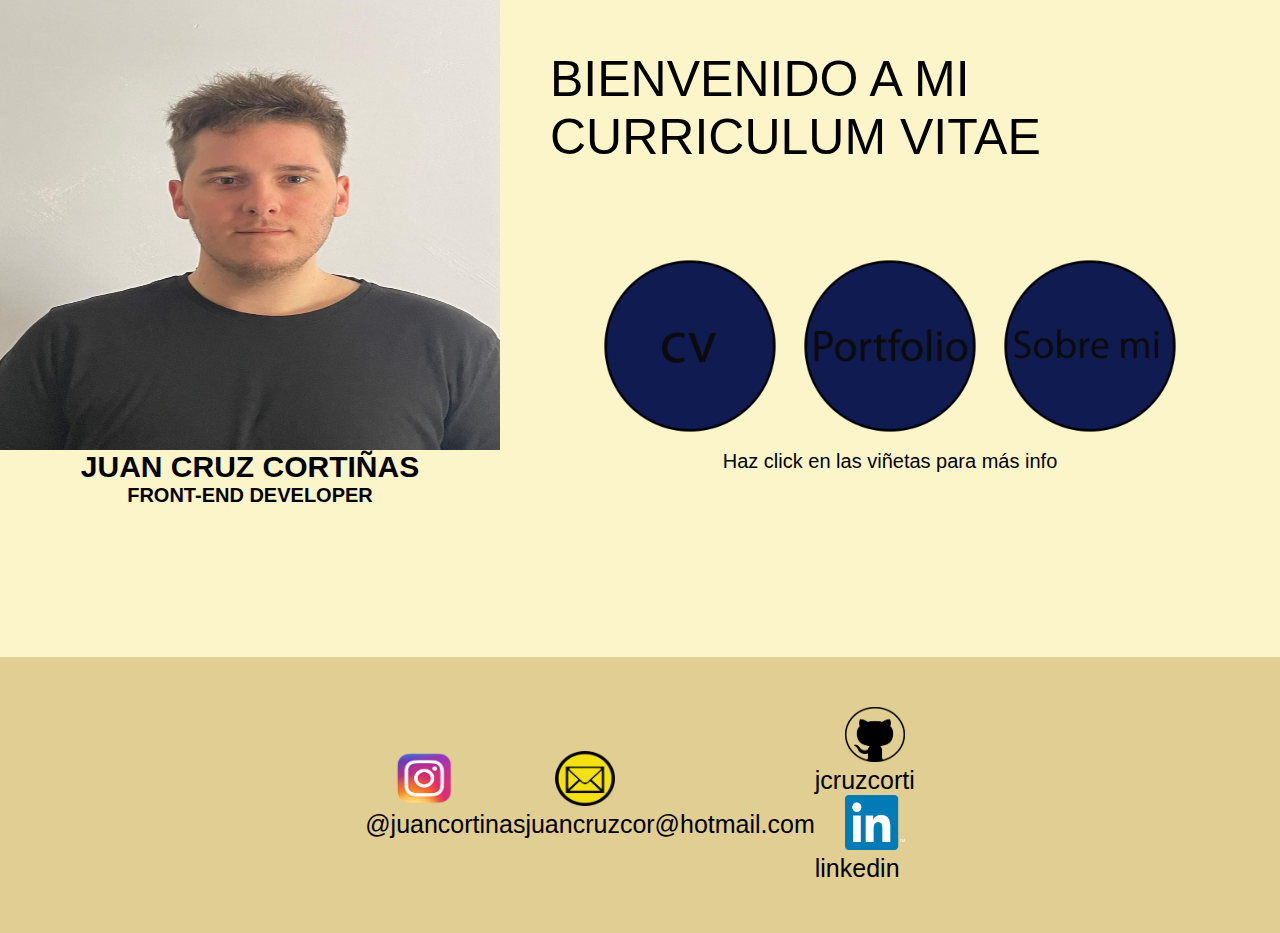
<file: index.html>
<!DOCTYPE html>
<html lang="es">
<!-- Inicio del head -->
<head>
    <meta charset="UTF-8">
    <meta http-equiv="X-UA-Compatible" content="IE=edge">
    <meta name="viewport" content="width=device-width, initial-scale=1.0">
    <title>CV Juan Cruz Cortiñas</title>
    <meta name="description" content="Curriculum vitae de Juan Cruz Cortiñas">
    <meta name="keywords" content="cv,curriculum,vitae,trabajo,oferta,laboral,programación,desarrollo,web">
    <enlace rel="preconectar" href="https://fonts.googleapis.com">
    <enlace rel="preconectar" href="https://fonts.gstatic.com" crossorigin>
    <enlace href="https: //fonts.googleapis.com/css2? familia = Arvo &family= Shippori+Antique & display=swap" rel="stylesheet">       
    <link rel="stylesheet" href="css/style.css">
    <title>Cv Cortiñas</title>
</head>
<!-- Fin del head -->

<!-- Inicio del body -->
<body class="body">

    <!-- Inicio del div grilla -->
    <div id="grilla">

        <!-- Inicio del header -->
        <header class="header">

            <!-- Inicio de div -->
            <div class="header__divheader">

                <img src="img/fotocv.jfif" class="header__divheader--imgfoto">
                <h1 class="header__divheader--nombre">JUAN CRUZ CORTIÑAS</h1>
                <h2 class="header__divheader--profesión">FRONT-END DEVELOPER</h2>

            </div>

        </header>
        <!-- Fin del header -->

        <!-- Inicio del section -->
        <section class="section">

            <!-- Inicio del article -->
            <article class="article">

                <p class="article__bienvenida">BIENVENIDO A MI CURRICULUM VITAE</p>

                <!-- Inicio de div -->
                <div class="article__img">
                    
                    <a href="cv.html"><img src="img/imgcv.png" alt="imgcv" class="article__img--article" ></a>
                    <a href="portfolio.html"><img src="img/imgportfolio.png" alt="imgportfolio" class="article__img--article"></a>
                    <a href="sobremi.html"><img src="img/imgsobremi.png" alt="imgsobremi" class="article__img--article"></a>
                   
                </div>

                <!-- Inicio de div -->
                <div class="article__info">

                    <p class="article__info--p"> Haz click en las viñetas para más info </p>

                </div>
                

            </article>

            

        </section>
        <!-- Fin del section -->

        <!-- Inicio del footer -->
        <footer class="footer">

            <!-- Inicio de div -->
            <div class="divfooter">
                
                <!-- Inicio de div -->
                <div class="divfooter1">
                        <a href="https://www.instagram.com/juancortinas/?hl=es-la" target="_blank">
                            <img src="img/instagram.png" alt="" class="divfooter__fotos--footer">
                        </a>
                        <p class="divfooter__texto--footer"> @juancortinas </p>
                </div>

                <!-- Inicio de div -->
                <div class="divfooter1">
                        <a href="https://outlook.live.com/mail/0/" target="_blank">
                            <img src="img/mail.png" alt="" class="divfooter__fotos--footer">
                        </a>
                        <p class="divfooter__texto--footer"> juancruzcor@hotmail.com </p>
                </div>

                <!-- Inicio de div -->
                <div class="divfooter1">
                    <a href="https://github.com/Jcruzcorti" target="_blank">
                        <img src="img/github.png" alt="" class="divfooter__fotos--footer">
                    </a>
                    <p class="divfooter__texto--footer"> jcruzcorti </p>

                <!-- Inicio de div -->
                <div class="divfooter1">
                    <a href="https://www.linkedin.com/in/juan-cruz-corti%C3%B1as/" target="_blank">
                        <img src="img/linkedin.png" alt="" class="divfooter__fotos--footer">
                    </a>
                    <p class="divfooter__texto--footer"> linkedin </p>
            </div>    
            </div>

            </div>

        </footer>
        <!-- Fin del footer -->

    </div>

</body>
<!-- Fin del body -->
</html>
</file>
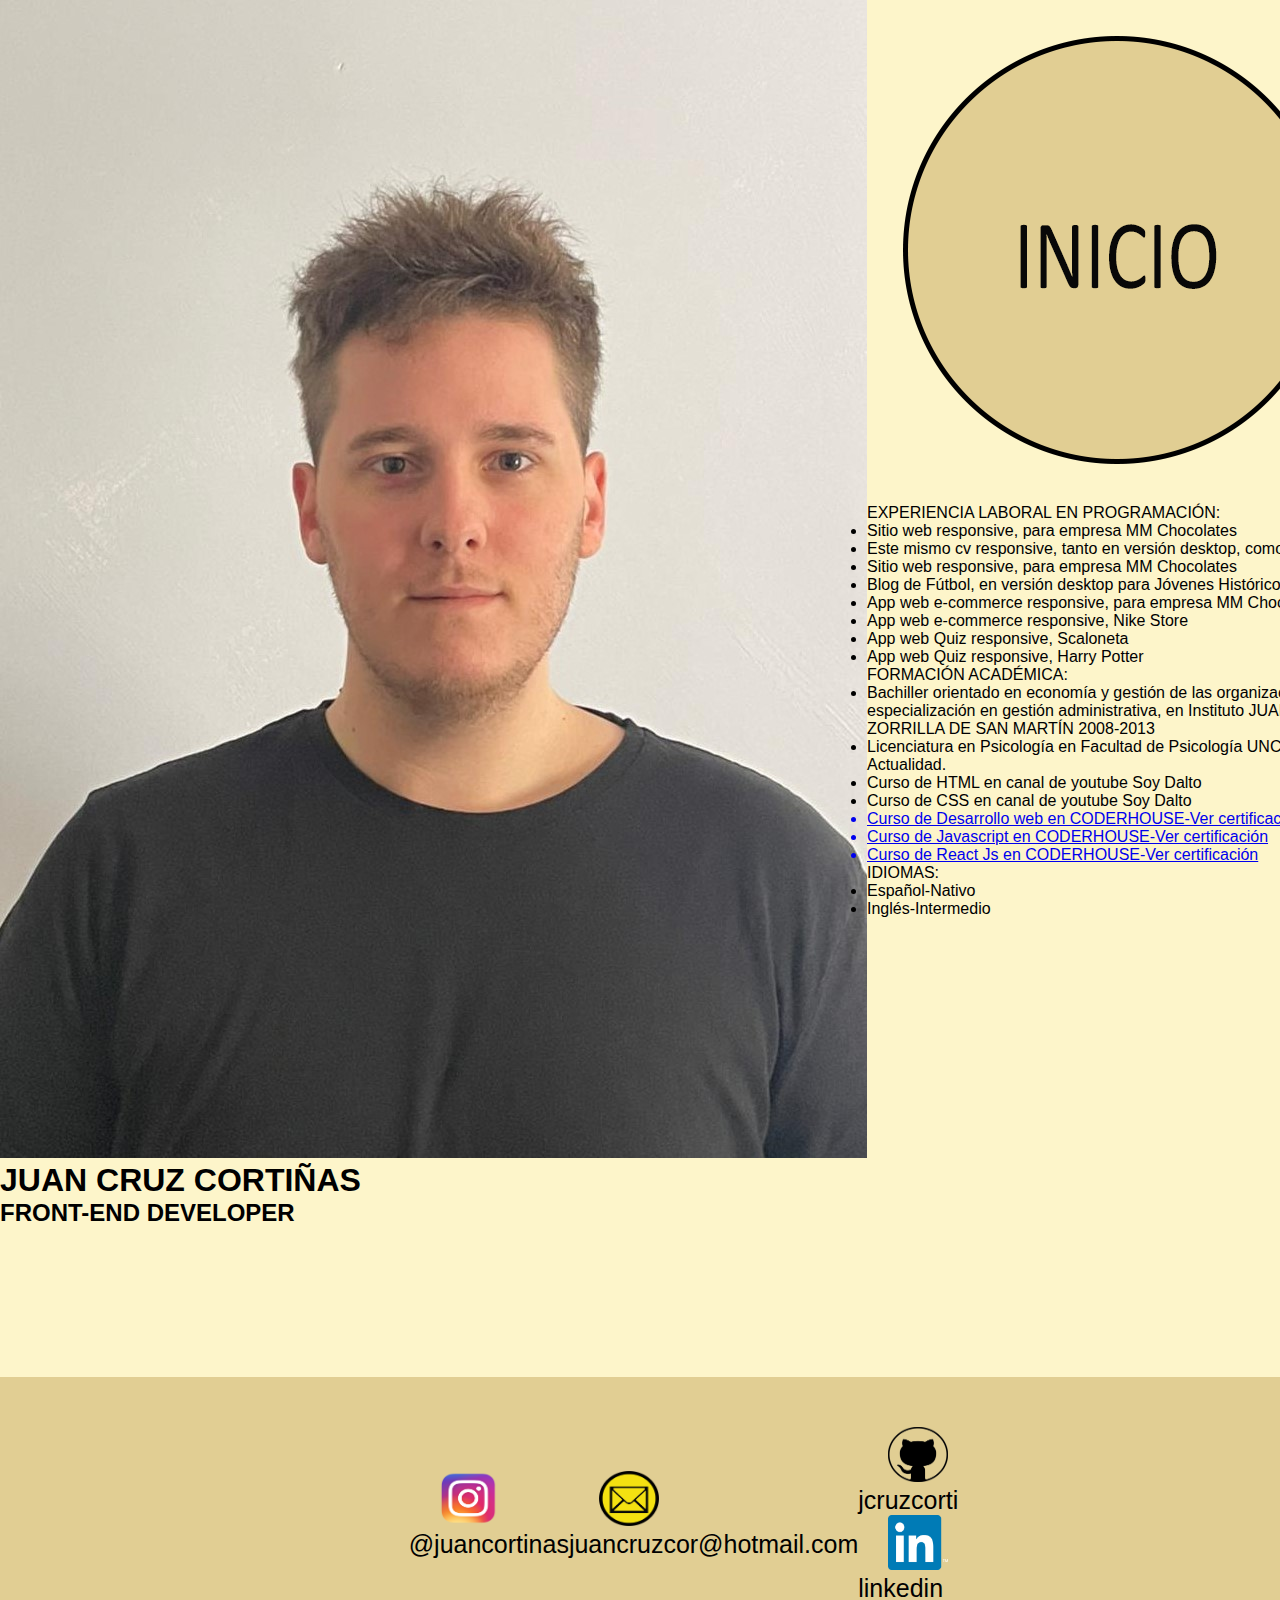
<file: cv.html>
<!DOCTYPE html>
<html lang="es">

<!-- Inicio del head -->
<head>
    <meta charset="UTF-8">
    <meta http-equiv="X-UA-Compatible" content="IE=edge">
    <meta name="viewport" content="width=device-width, initial-scale=1.0">
    <title>CV Juan Cruz Cortiñas-cv</title>
    <meta name="description" content="Curriculum vitae de Juan Cruz Cortiñas">
    <meta name="keywords" content="cv,curriculum,vitae,trabajo,oferta,laboral,programación,desarrollo,web">
    <enlace rel="preconectar" href="https://fonts.googleapis.com">
    <enlace rel="preconectar" href="https://fonts.gstatic.com" crossorigin>
    <enlace href="https: //fonts.googleapis.com/css2? familia = Arvo &family= Shippori+Antique & display=swap" rel="stylesheet">       
    <link rel="stylesheet" href="css/style.css">
    <title>Cv Cortiñas</title>
</head>
<!-- Fin del head -->

<!-- Inicio del body -->
<body class="body">

<!-- Inicio del div grilla -->
<div id="grilla">

    <!-- Inicio del header -->
    <header class="header">

        <!-- Inicio de div -->
        <div class="header2__divheader">

            <img src="img/fotocv.jfif" class="header2__divheader--imgfoto">
            <h1 class="header2__divheader--nombre">JUAN CRUZ CORTIÑAS</h1>
            <h2 class="header2__divheader--profesión">FRONT-END DEVELOPER</h2>

        </div>

    </header>
    <!-- Fin del body -->

    <!-- Inicio del section -->
    <section class="section">

        <!-- Inicio del article -->
        <article class="article2">

            <!-- Inicio de div -->
            <div class="article2__img">

                <a href="index.html"><img src="img/imginicio.png" class="article2__img--article"></a>

            </div>

            <!-- Inicio de div -->
            <div class="article2__info">

                    <p class="article2__info--p">EXPERIENCIA LABORAL EN PROGRAMACIÓN:</p> 
                    

                    <ul class="article2__info--ul">

                    <li class="article2__info--ul--li">Sitio web responsive, para empresa MM Chocolates</li>
                    <li class="article2__info--ul--li">Este mismo cv responsive, tanto en versión desktop, como mobile</li>
                    <li class="article2__info--ul--li">Sitio web responsive, para empresa MM Chocolates</li>
                    <li class="article2__info--ul--li">Blog de Fútbol, en versión desktop para Jóvenes Históricos</li>
                    <li class="article2__info--ul--li">App web e-commerce responsive, para empresa MM Chocolates</li>
                    <li class="article2__info--ul--li">App web e-commerce responsive, Nike Store</li>
                    <li class="article2__info--ul--li">App web Quiz responsive, Scaloneta</li>
                    <li class="article2__info--ul--li">App web Quiz responsive, Harry Potter</li>
                    </ul>
                    
                    <p class="article2__info--p">FORMACIÓN ACADÉMICA:</p>
                      
                    <ul class="article2__info--ul">

                    <li class="article2__info--ul--li">Bachiller orientado en economía y gestión de las
                        organizaciones con especialización en gestión administrativa, en Instituto JUAN ZORRILLA DE SAN MARTÍN 2008-2013</li>
                    <li class="article2__info--ul--li">Licenciatura en Psicología en Facultad de Psicología UNC. 2015 - Actualidad.</li>
                    <li class="article2__info--ul--li">Curso de HTML en canal de youtube Soy Dalto</li>
                    <li class="article2__info--ul--li">Curso de CSS en canal de youtube Soy Dalto</li>
                    <a href="img/certificadocoder-copia.png" target="_blank"><li class="article2__info--ul--li">Curso de Desarrollo web en CODERHOUSE-Ver certificación</li></a>
                    <a href="img/js.png" target="_blank"><li class="article2__info--ul--li">Curso de Javascript en CODERHOUSE-Ver certificación</li></a>
                    <a href="img/reactjs.png" target="_blank"><li class="article2__info--ul--li">Curso de React Js en CODERHOUSE-Ver certificación</li></a>
                    
                    
                    </ul>

                    <p class="article2__info--p">IDIOMAS:</p> 

                    <ul class="article2__info--ul">

                    <li class="article2__info--ul--li">Español-Nativo</li>
                    <li class="article2__info--ul--li">Inglés-Intermedio</li>

                    </ul>
               

            </div>


        </article>

    </section>
    <!-- Fin del section -->

    <!-- Inicio del footer -->
    <footer class="footer">

        <!-- Inicio de div -->
        <div class="divfooter">
            
            <!-- Inicio de div -->
            <div class="divfooter1">
                    <a href="https://www.instagram.com/juancortinas/?hl=es-la" target="_blank">
                        <img src="img/instagram.png" alt="" class="divfooter__fotos--footer">
                    </a>
                    <p class="divfooter__texto--footer"> @juancortinas </p>
            </div>

            <!-- Inicio de div -->
            <div class="divfooter1">
                    <a href="https://outlook.live.com/mail/0/" target="_blank">
                        <img src="img/mail.png" alt="" class="divfooter__fotos--footer">
                    </a>
                    <p class="divfooter__texto--footer"> juancruzcor@hotmail.com </p>
            </div>

            <!-- Inicio de div -->
            <div class="divfooter1">
                <a href="https://github.com/Jcruzcorti" target="_blank">
                    <img src="img/github.png" alt="" class="divfooter__fotos--footer">
                </a>
                <p class="divfooter__texto--footer"> jcruzcorti </p>

            <!-- Inicio de div -->
            <div class="divfooter1">
                <a href="https://www.linkedin.com/in/juan-cruz-corti%C3%B1as/" target="_blank">
                    <img src="img/linkedin.png" alt="" class="divfooter__fotos--footer">
                </a>
                <p class="divfooter__texto--footer"> linkedin </p>
        </div>    
        </div>

        </div>

    </footer>
    <!-- Fin del footer -->

</div>
    
</body>
<!-- Fin del body -->
</html>
</file>
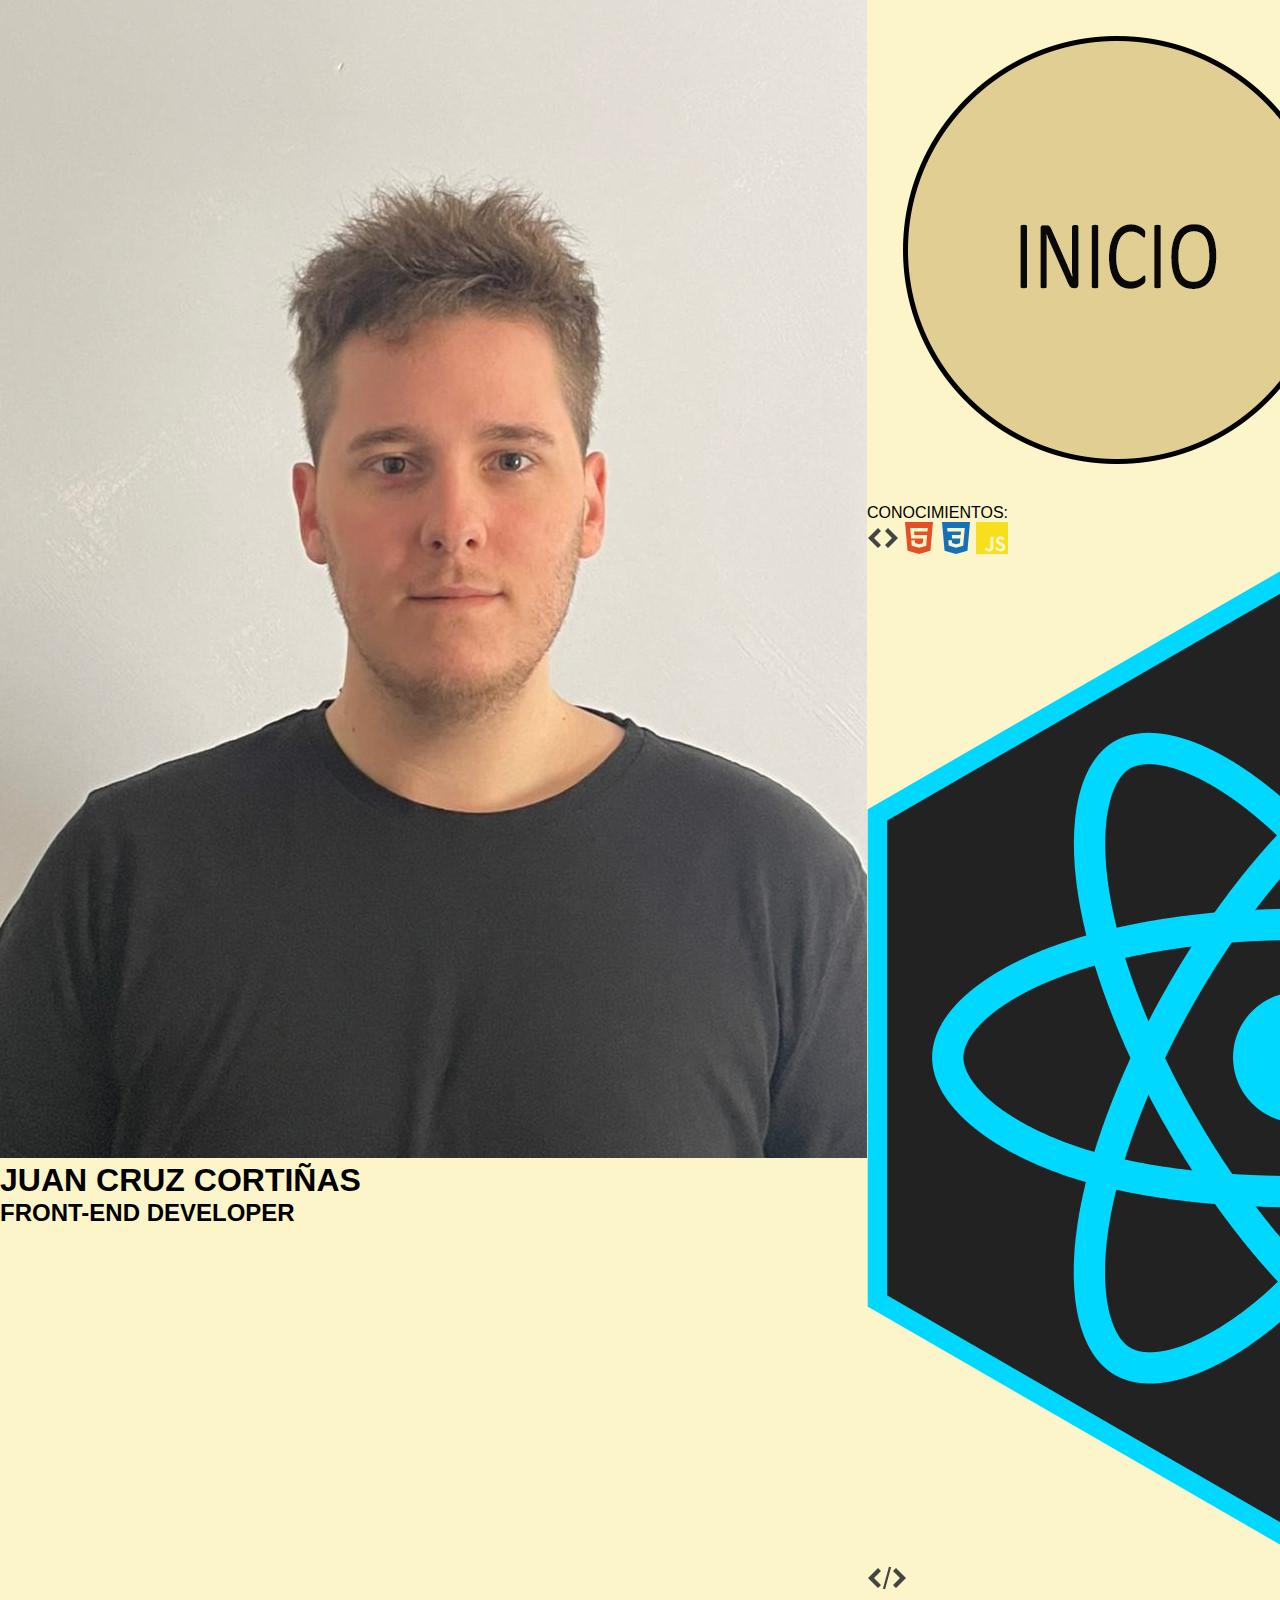
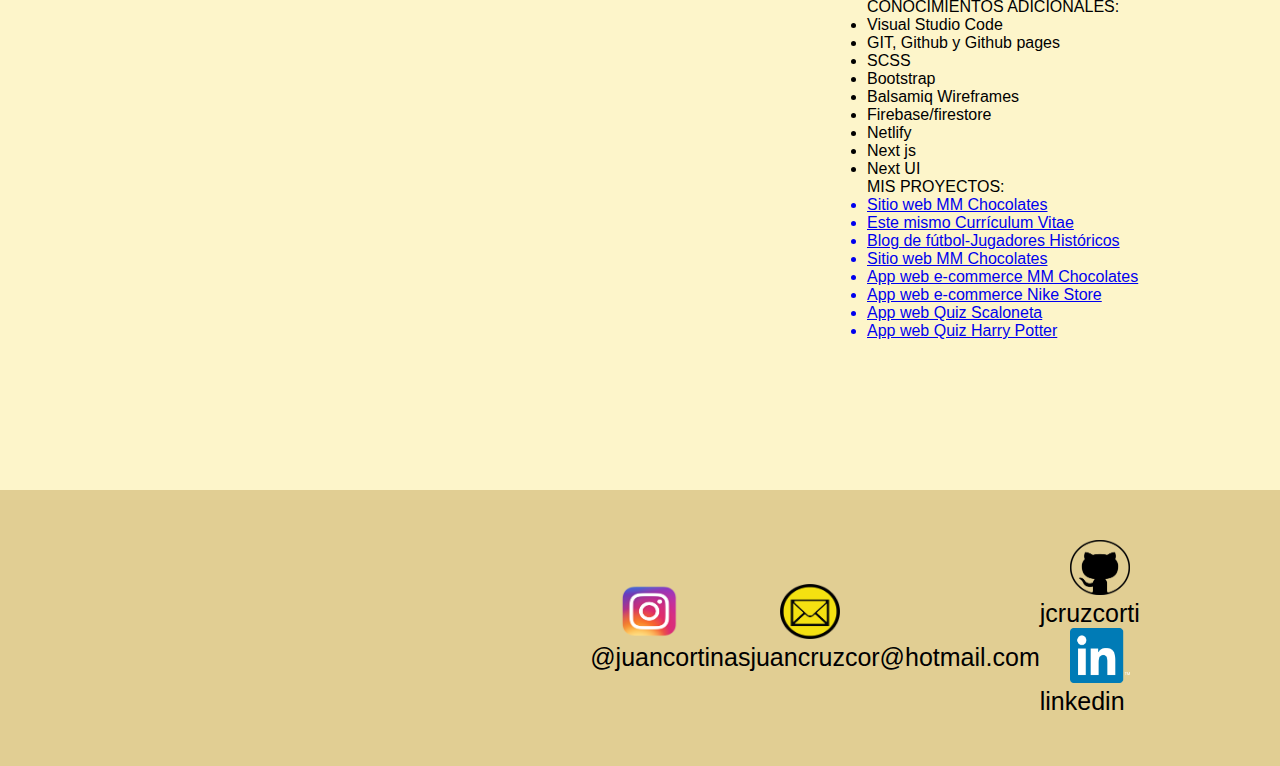
<file: portfolio.html>
<!DOCTYPE html>
<html lang="es">

<!-- Inicio del head -->
<head>
    <meta charset="UTF-8">
    <meta http-equiv="X-UA-Compatible" content="IE=edge">
    <meta name="viewport" content="width=device-width, initial-scale=1.0">
    <title>CV Juan Cruz Cortiñas-portfolio</title>
    <meta name="description" content="Portfolio de Juan Cruz Cortiñas">
    <meta name="keywords" content="cv,curriculum,vitae,trabajo,oferta,laboral,programación,desarrollo,web">
    <enlace rel="preconectar" href="https://fonts.googleapis.com">
    <enlace rel="preconectar" href="https://fonts.gstatic.com" crossorigin>
    <enlace href="https: //fonts.googleapis.com/css2? familia = Arvo &family= Shippori+Antique & display=swap" rel="stylesheet">       
    <link rel="stylesheet" href="css/style.css">
    <title>Cv Cortiñas</title>
</head>
<!-- Fin del head -->

<!-- Inicio del body -->
<body class="body">

    <!-- Inicio del div grilla -->
    <div id="grilla">
    
        <!-- Inicio del header -->
        <header class="header">
            
            <!-- inicio de div -->
            <div class="header3__divheader">
    
                <img src="img/fotocv.jfif" class="header3__divheader--imgfoto">
                <h1 class="header3__divheader--nombre">JUAN CRUZ CORTIÑAS</h1>
                <h2 class="header3__divheader--profesión">FRONT-END DEVELOPER</h2>
                
            </div>

    
        </header>
        <!-- Fin del head -->
        
        <!-- Inicio del section -->
        <section class="section">
            
            <!-- Inicio del article -->
            <article class="article3">
                
                <!-- inicio de div -->
                <div class="article3__img">

                    <a href="index.html"><img src="img/imginicio.png" class="article3__img--article"></a>
    
                </div>
                
                <!-- inicio de div -->
                <div class="article3__info">
       
                    <p class="article3__info--p">CONOCIMIENTOS:</p>
                      
                        <div class="imgconocimientos">

                            <img src="img/apertura.svg" class="imgconocimientos__img">
                            <img src="img/html.svg" class="imgconocimientos__img">
                            <img src="img/css.svg" class="imgconocimientos__img">
                            <img src="img/js.svg" class="imgconocimientos__img">
                            <img src="img/react.png" class="imgconocimientos2__img">
                            <img src="img/clausura.svg" class="imgconocimientos__img">

                        </div>
                   
                    </ul> 

                    <p class="article3__info--p">CONOCIMIENTOS ADICIONALES:</p> 

                    <ul class="article3__info--ul">

                    <li class="article3__info--ul--li">Visual Studio Code </li>    
                    <li class="article3__info--ul--li">GIT, Github y Github pages</li>
                    <li class="article3__info--ul--li">SCSS</li>
                    <li class="article3__info--ul--li">Bootstrap</li>
                    <li class="article3__info--ul--li">Balsamiq Wireframes</li>
                    <li class="article3__info--ul--li">Firebase/firestore</li>
                    <li class="article3__info--ul--li">Netlify</li>
                    <li class="article3__info--ul--li">Next js</li>
                    <li class="article3__info--ul--li">Next UI</li>

                    </ul>

                    <p class="article3__info--p">MIS PROYECTOS:</p> 

                    <ul class="article3__info--ul">
                    <a href="https://jcruzcorti.github.io/MMchocolates/" target="_blank"> <li class="article3__info--ul--li">  Sitio web MM Chocolates</li> </a>
                    <a href="https://jcruzcorti.github.io/CV/" target="_blank"> <li class="article3__info--ul--li" target="_blank"> Este mismo Currículum Vitae</li> </a>
                    <a href="https://jcruzcorti.github.io/JH/" target="_blank"> <li class="article3__info--ul--li"> Blog de fútbol-Jugadores Históricos</li> </a>
                    <a href="https://jcruzcorti.github.io/MMchocolates/" target="_blank"> <li class="article3__info--ul--li"> Sitio web MM Chocolates</li> </a>           
                    <a href="https://mmchocolates.netlify.app/" target="_blank"> <li class="article3__info--ul--li"> App web e-commerce MM Chocolates</li> </a>
                    <a href="https://thenikestore.netlify.app/" target="_blank"> <li class="article3__info--ul--li"> App web e-commerce Nike Store</li> </a>   
                    <a href="https://scalonets.netlify.app/" target="_blank"> <li class="article3__info--ul--li"> App web Quiz Scaloneta</li> </a>  
                    <a href="https://harrypottergamequiz.netlify.app/" target="_blank"> <li class="article3__info--ul--li"> App web Quiz Harry Potter</li> </a>
                    </ul>
                    
                   

                </div>
    
            </article>
    
        </section>
        <!-- Fin del section -->
    
        <!-- Inicio del footer -->
        <footer class="footer">

            <!-- Inicio de div -->
            <div class="divfooter">
                
                <!-- Inicio de div -->
                <div class="divfooter1">
                        <a href="https://www.instagram.com/juancortinas/?hl=es-la" target="_blank">
                            <img src="img/instagram.png" alt="" class="divfooter__fotos--footer">
                        </a>
                        <p class="divfooter__texto--footer"> @juancortinas </p>
                </div>

                <!-- Inicio de div -->
                <div class="divfooter1">
                        <a href="https://outlook.live.com/mail/0/" target="_blank">
                            <img src="img/mail.png" alt="" class="divfooter__fotos--footer">
                        </a>
                        <p class="divfooter__texto--footer"> juancruzcor@hotmail.com </p>
                </div>

                <!-- Inicio de div -->
                <div class="divfooter1">
                    <a href="https://github.com/Jcruzcorti" target="_blank">
                        <img src="img/github.png" alt="" class="divfooter__fotos--footer">
                    </a>
                    <p class="divfooter__texto--footer"> jcruzcorti </p>

                <!-- Inicio de div -->
                <div class="divfooter1">
                    <a href="https://www.linkedin.com/in/juan-cruz-corti%C3%B1as/" target="_blank">
                        <img src="img/linkedin.png" alt="" class="divfooter__fotos--footer">
                    </a>
                    <p class="divfooter__texto--footer"> linkedin </p>
            </div>    
            </div>

            </div>

        </footer>
        <!-- Fin del footer -->
    

</div>
    
</body>
<!-- Fin del body -->
</html>
</file>
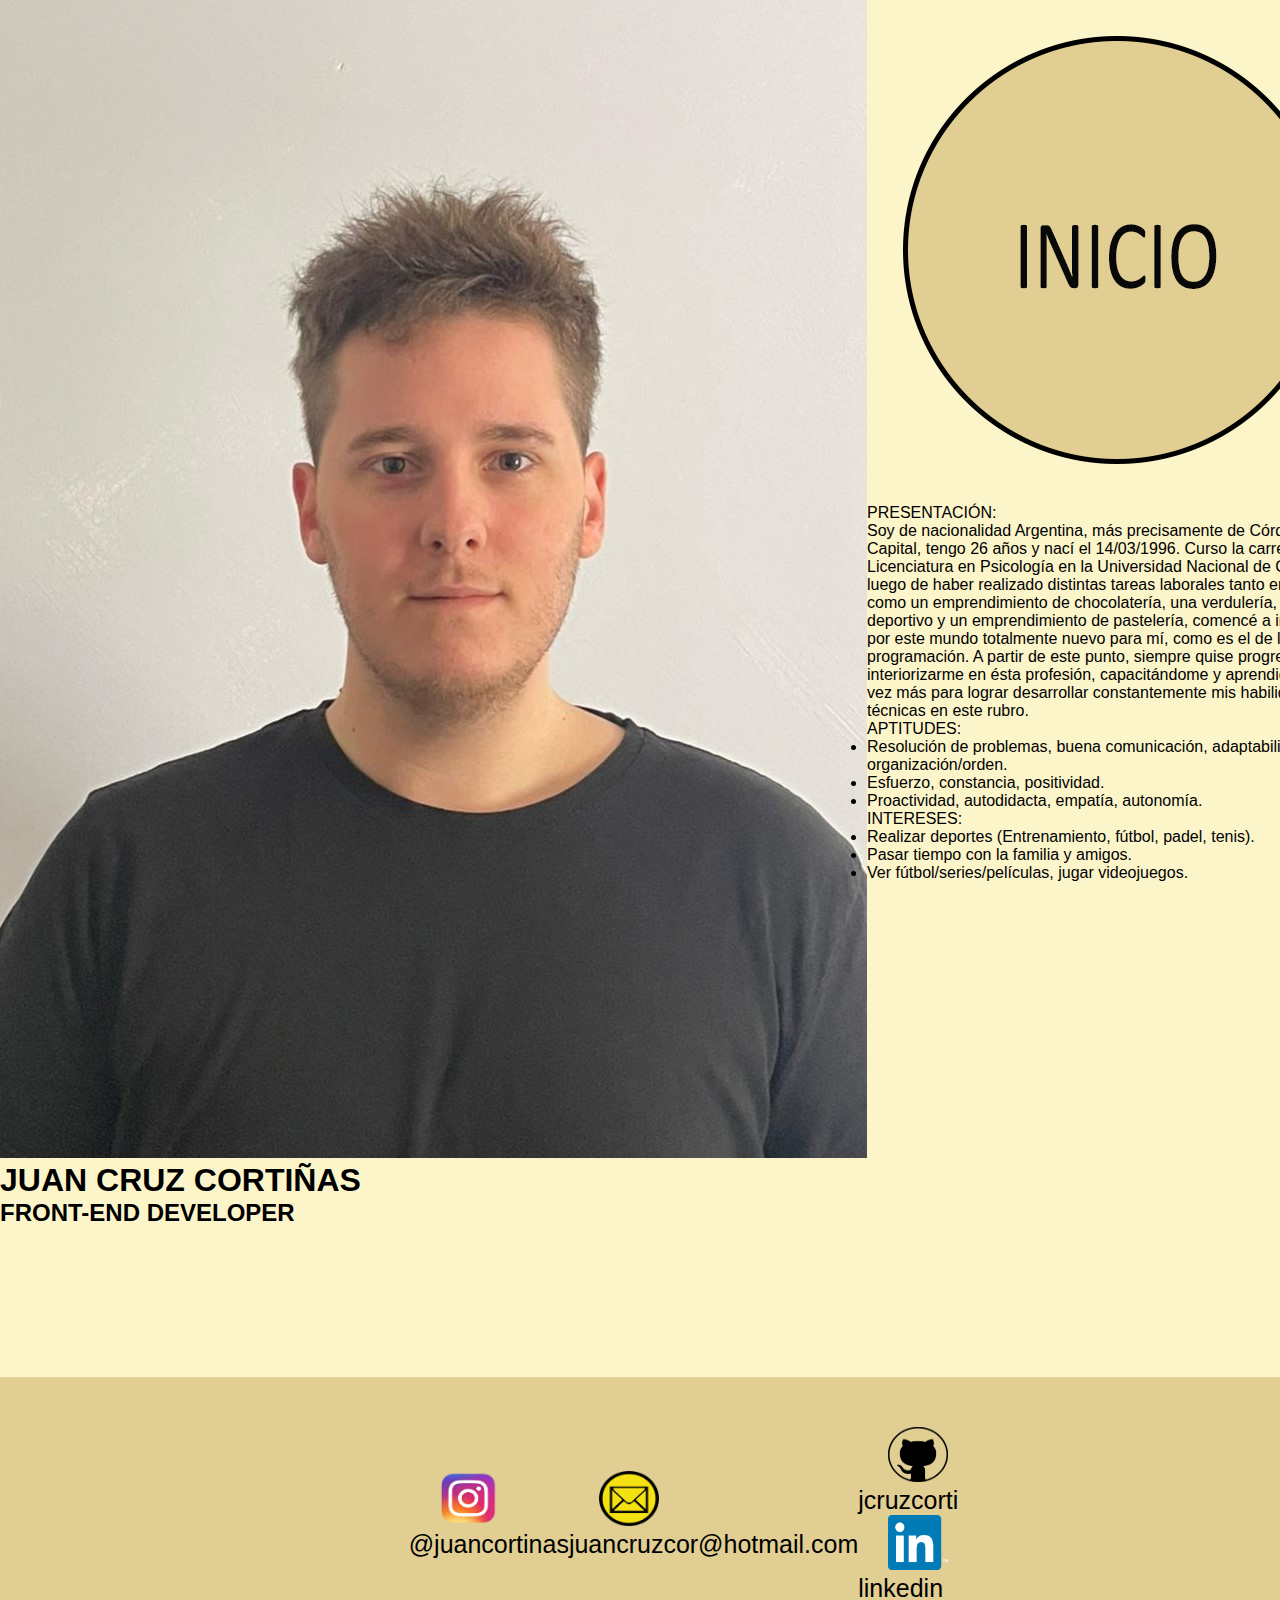
<file: sobremi.html>
<!DOCTYPE html>
<html lang="es">

<!-- Inicio del head -->
<head>
    <meta charset="UTF-8">
    <meta http-equiv="X-UA-Compatible" content="IE=edge">
    <meta name="viewport" content="width=device-width, initial-scale=1.0">
    <title>CV Juan Cruz Cortiñas-sobre mi</title>
    <meta name="description" content="Sobre Juan Cruz Cortiñas">
    <meta name="keywords" content="cv,curriculum,vitae,trabajo,oferta,laboral,programación,desarrollo,web">
    <enlace rel="preconectar" href="https://fonts.googleapis.com">
    <enlace rel="preconectar" href="https://fonts.gstatic.com" crossorigin>
    <enlace href="https: //fonts.googleapis.com/css2? familia = Arvo &family= Shippori+Antique & display=swap" rel="stylesheet">       
    <link rel="stylesheet" href="css/style.css">
    <title>Cv Cortiñas</title>
</head>
<!-- Fin del head -->

<!-- Inicio del body -->
<body class="body">

    <!-- Inicio del div grilla -->
    <div id="grilla">
    
        <!-- Inicio del header -->    
        <header class="header">
            
            <!-- Inicio de div -->
            <div class="header4__divheader">
    
                <img src="img/fotocv.jfif" class="header4__divheader--imgfoto">
                <h1 class="header4__divheader--nombre">JUAN CRUZ CORTIÑAS</h1>
                <h2 class="header4__divheader--profesión">FRONT-END DEVELOPER</h2>

            </div>
    
        </header>
        <!-- Fin del header -->
    
        <!-- Inicio del section -->
        <section class="section">
            
            <!-- Inicio del article -->
            <article class="article4">
                
                <!-- Inicio de div -->
                <div class="article4__img">

                    <a href="index.html"><img src="img/imginicio.png" class="article4__img--article"></a>
    
                </div>

                <!-- Inicio de div -->
                <div class="article4__info">
                    
                    <p class="article4__info--p">

                        PRESENTACIÓN:

                    </p>

                    <div class="article4__info--div">

                        <p class="article4__info--ul"> 
                            Soy de nacionalidad Argentina, más precisamente de Córdoba Capital, tengo 26 años y nací el 14/03/1996. Curso la carrera de Licenciatura en Psicología en la Universidad Nacional de Córdoba, y luego de haber realizado distintas tareas laborales tanto en lugares como un emprendimiento de chocolatería, una verdulería, un club deportivo y un emprendimiento de pastelería, comencé a interesarme por este mundo totalmente nuevo para mí, como es el de la programación. A partir de este punto, siempre quise progresar e interiorizarme en ésta profesión, capacitándome y aprendiendo cada vez más para lograr desarrollar constantemente mis habilidades técnicas en este rubro.
                        </p>

                    </div>

                    <p class="article4__info--p">APTITUDES:</p>
  
                    <ul class="article4__info--ul">

                        <li class="article4__info--ul--li">Resolución de problemas, buena comunicación, adaptabilidad, organización/orden.</li>
                        <li class="article4__info--ul--li">Esfuerzo, constancia, positividad.</li>
                        <li class="article4__info--ul--li">Proactividad, autodidacta, empatía, autonomía.</li>
    
                        </ul>

                    <p class="article4__info--p">INTERESES:</p> 

                    <ul class="article4__info--ul">

                    <li class="article4__info--ul--li">Realizar deportes (Entrenamiento, fútbol, padel, tenis).</li>
                    <li class="article4__info--ul--li">Pasar tiempo con la familia y amigos.</li>
                    <li class="article4__info--ul--li">Ver fútbol/series/películas, jugar videojuegos.</li>

                    </ul>    

                </div>
    
            </article>
    
        </section>
        <!-- Fin del section -->
    
        <!-- Inicio del footer -->
        <footer class="footer">

            <!-- Inicio de div -->
            <div class="divfooter">
                
                <!-- Inicio de div -->
                <div class="divfooter1">
                        <a href="https://www.instagram.com/juancortinas/?hl=es-la" target="_blank">
                            <img src="img/instagram.png" alt="" class="divfooter__fotos--footer">
                        </a>
                        <p class="divfooter__texto--footer"> @juancortinas </p>
                </div>

                <!-- Inicio de div -->
                <div class="divfooter1">
                        <a href="https://outlook.live.com/mail/0/" target="_blank">
                            <img src="img/mail.png" alt="" class="divfooter__fotos--footer">
                        </a>
                        <p class="divfooter__texto--footer"> juancruzcor@hotmail.com </p>
                </div>

                <!-- Inicio de div -->
                <div class="divfooter1">
                    <a href="https://github.com/Jcruzcorti" target="_blank">
                        <img src="img/github.png" alt="" class="divfooter__fotos--footer">
                    </a>
                    <p class="divfooter__texto--footer"> jcruzcorti </p>

                <!-- Inicio de div -->
                <div class="divfooter1">
                    <a href="https://www.linkedin.com/in/juan-cruz-corti%C3%B1as/" target="_blank">
                        <img src="img/linkedin.png" alt="" class="divfooter__fotos--footer">
                    </a>
                    <p class="divfooter__texto--footer"> linkedin </p>
            </div>    
            </div>

            </div>

        </footer>
        <!-- Fin del footer -->  
</div>
    
</body>
<!-- Fin del body -->
</html>
</file>
<file: css/style.css>
@charset "UTF-8";
* {
  font-family: 'Shippori Antique', sans-serif;
  margin: 0;
  padding: 0; }

.body {
  background-color: #fdf5c8f5; }

.header__divheader {
  display: flex;
  flex-wrap: wrap;
  flex-direction: column;
  justify-content: space-between;
  align-items: center; }
  .header__divheader .header__divheader--imgfoto {
    width: 500px;
    height: 450px; }
  .header__divheader .header__divheader--nombre {
    font-size: 30px; }
  .header__divheader .header__divheader--profesión {
    font-size: 20px; }

.article {
  display: flex;
  flex-wrap: wrap;
  flex-direction: column;
  justify-content: space-around;
  align-content: flex-start; }
  .article .article__bienvenida {
    font-size: 50px;
    margin-top: 50px;
    margin-bottom: 80px;
    margin-left: 50px; }
  .article .article__img {
    display: flex;
    flex-wrap: wrap;
    flex-direction: row;
    justify-content: center; }
    .article .article__img .article__img--article {
      width: 200px;
      height: 200px; }
  .article .article__info {
    display: flex;
    flex-wrap: wrap;
    flex-direction: row;
    justify-content: center; }
    .article .article__info .article__info--p {
      font-size: 20px; }

.footer {
  background-color: #e1ce93;
  margin-top: 150px; }

.divfooter {
  padding-top: 50px;
  padding-bottom: 50px;
  display: flex;
  flex-wrap: wrap;
  flex-direction: row;
  justify-content: center;
  align-items: center; }
  .divfooter .divfooter__fotos--footer {
    width: 60px;
    height: 55px;
    padding-left: 30px;
    padding-right: 10px; }
  .divfooter .divfooter__texto--footer {
    font-size: 25px; }

/* Inicio de grid */
#grilla {
  display: grid;
  grid-template-columns: 200px,1fr,1fr;
  grid-template-rows: 500px,1fr;
  grid-template-areas: "header section section" "header section section" "footer footer footer"; }
  #grilla .header {
    grid-area: header; }
  #grilla .section {
    grid-area: section; }
  #grilla .footer {
    grid-area: footer; }
</file>
